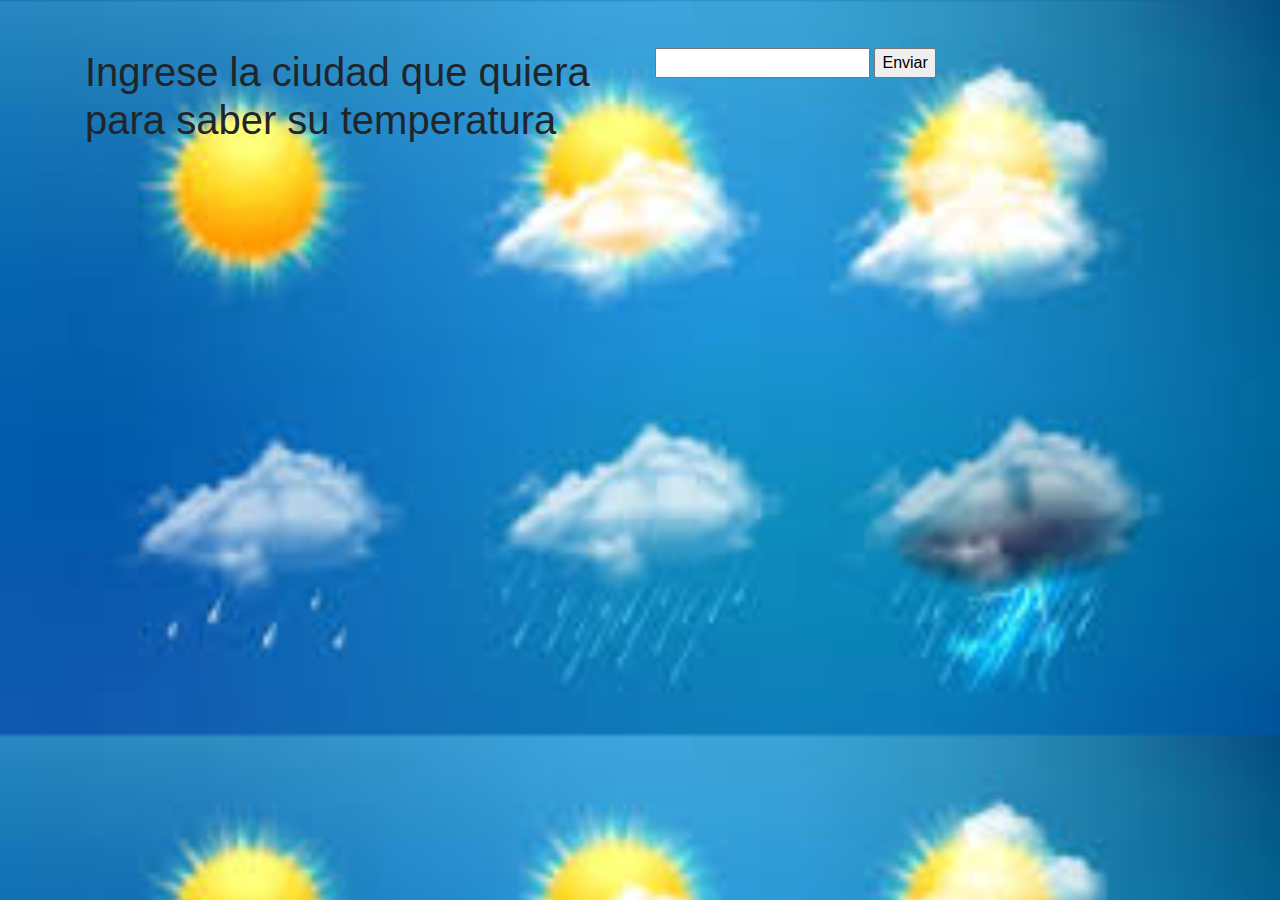
<file: html/index.html>
<!DOCTYPE html>
<html lang="en">
<head>
    <meta charset="UTF-8">
    <meta name="viewport" content="width=device-width, initial-scale=1.0">
    <meta http-equiv="X-UA-Compatible" content="ie=edge">
    <link rel="stylesheet" href="../css/styles.css">
    <link rel="stylesheet" href="https://stackpath.bootstrapcdn.com/bootstrap/4.4.1/css/bootstrap.min.css" integrity="sha384-Vkoo8x4CGsO3+Hhxv8T/Q5PaXtkKtu6ug5TOeNV6gBiFeWPGFN9MuhOf23Q9Ifjh" crossorigin="anonymous">
    <title>Tp clima nico</title>
</head>
<body>
    

    <div class="container">


        <div class="row">

            <div class="col-6 mt-5">
                <h1>Ingrese la ciudad que quiera para saber su temperatura</h1>
            </div>

            <div class="col-6 mt-5">
                <input type="text" name=""  id="ciudad-value">

                <input type="submit" value="Enviar" id="btn-submit">
            </div>

        </div>

        <div id="mostrar" class="row">

        </div>




    </div>


<script src="../js/app.js"></script>

</body>
</html>
</file>
<file: css/styles.css>
body{
    background-image: url("../img/clima.jpg");
    background-size: cover;
}
</file>
